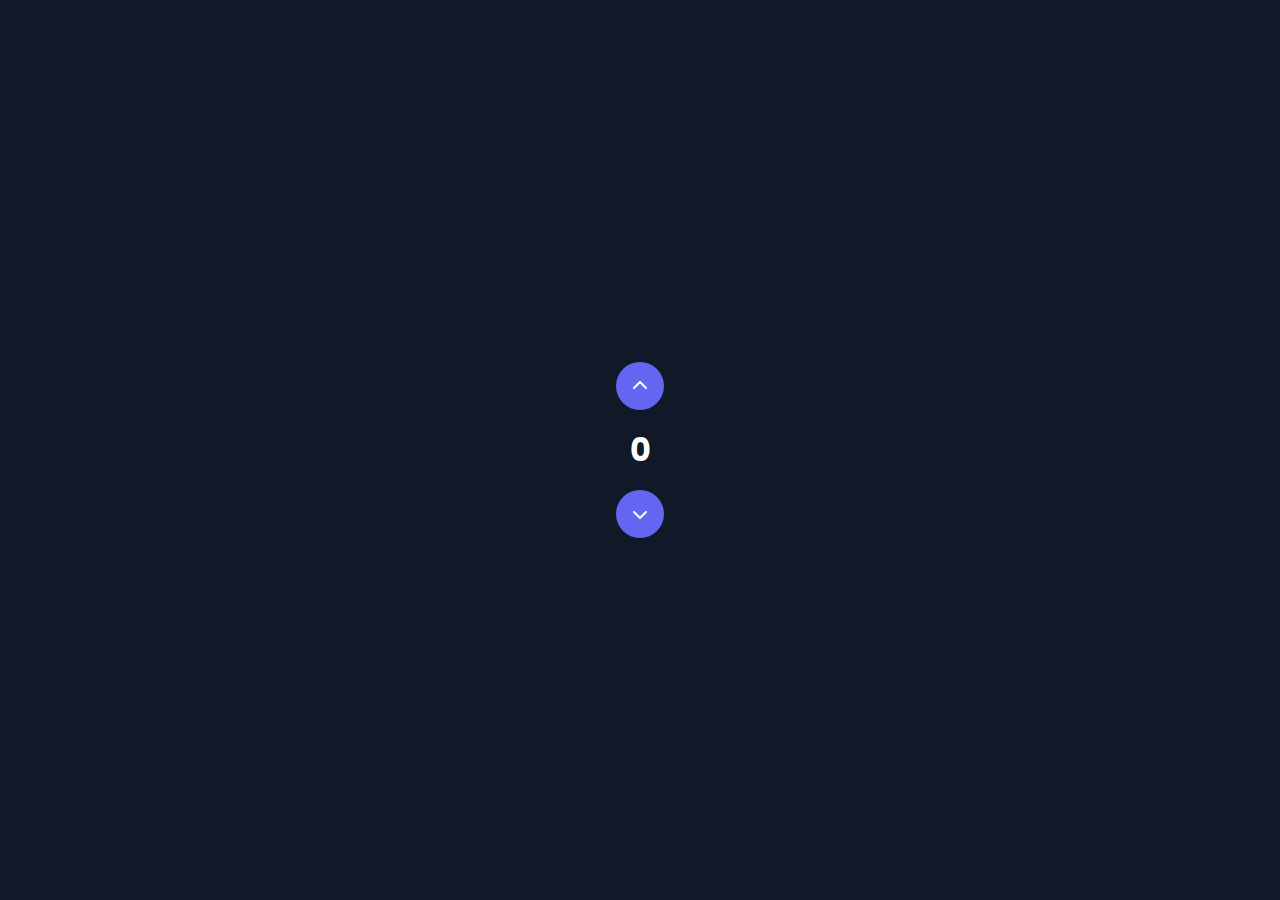
<file: Counter/index.html>
<!DOCTYPE html>
<html lang="en">
  <head>
    <meta charset="UTF-8" />
    <meta http-equiv="X-UA-Compatible" content="IE=edge" />
    <meta name="viewport" content="width=device-width, initial-scale=1.0" />
    <title>Counter</title>
    <link rel="stylesheet" href="./style.css" />
  </head>
  <body>
    <button class="increase">
      <img src="./assets/icons/arrowUp.svg" alt="" />
    </button>
    <h1 class="counter">0</h1>
    <button class="decrease">
      <img src="./assets/icons/arrowDown.svg" alt="" />
    </button>
    <script src="script.js"></script>
  </body>
</html>
</file>
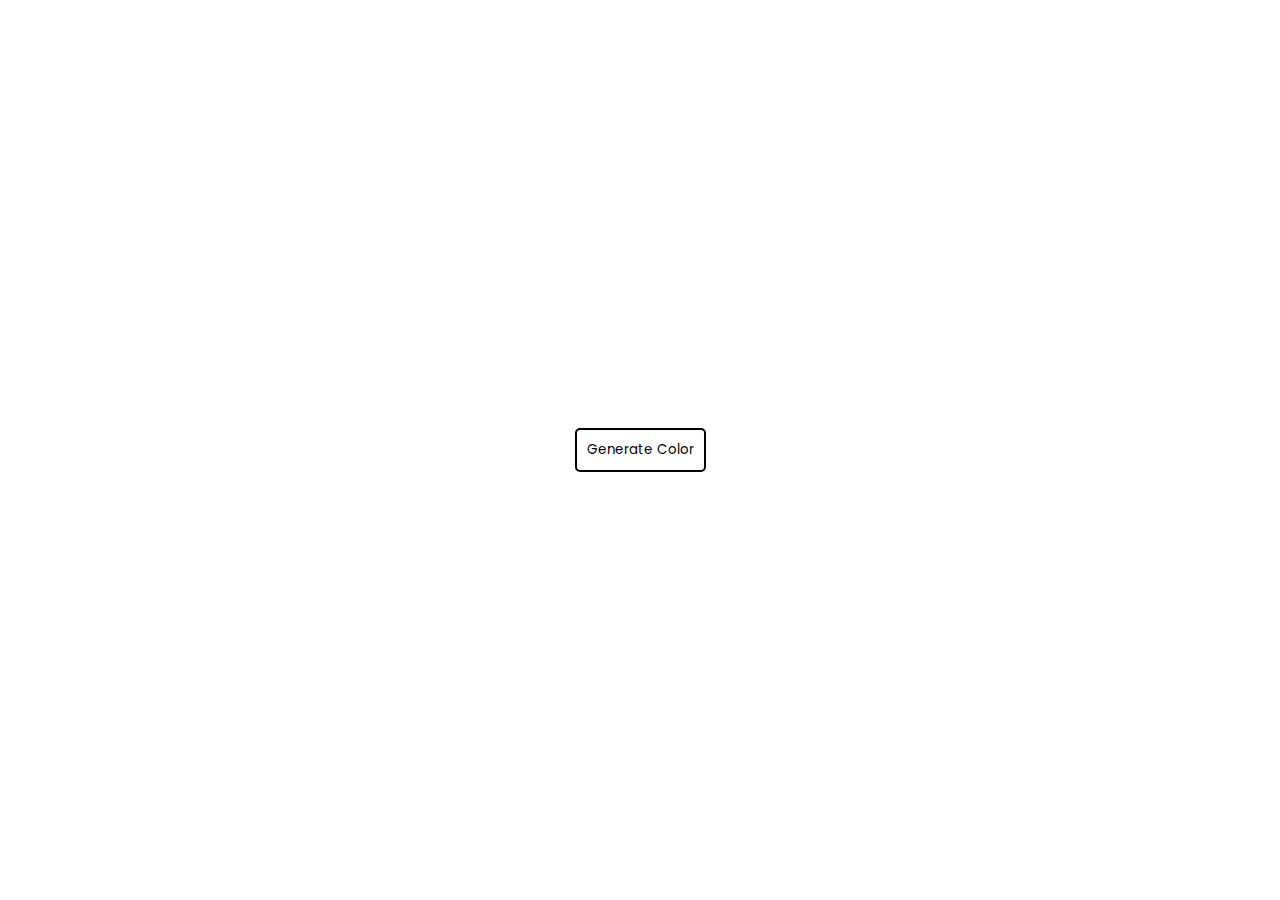
<file: RCG/index.html>
<!DOCTYPE html>
<html lang="en">
  <head>
    <meta charset="UTF-8" />
    <meta http-equiv="X-UA-Compatible" content="IE=edge" />
    <meta name="viewport" content="width=device-width, initial-scale=1.0" />
    <title>Random Color Generator - RCG</title>
    <link rel="stylesheet" href="./style.css" />
  </head>
  <body>
    <button id="btn">Generate Color</button>
    <script src="./script.js"></script>
  </body>
</html>
</file>
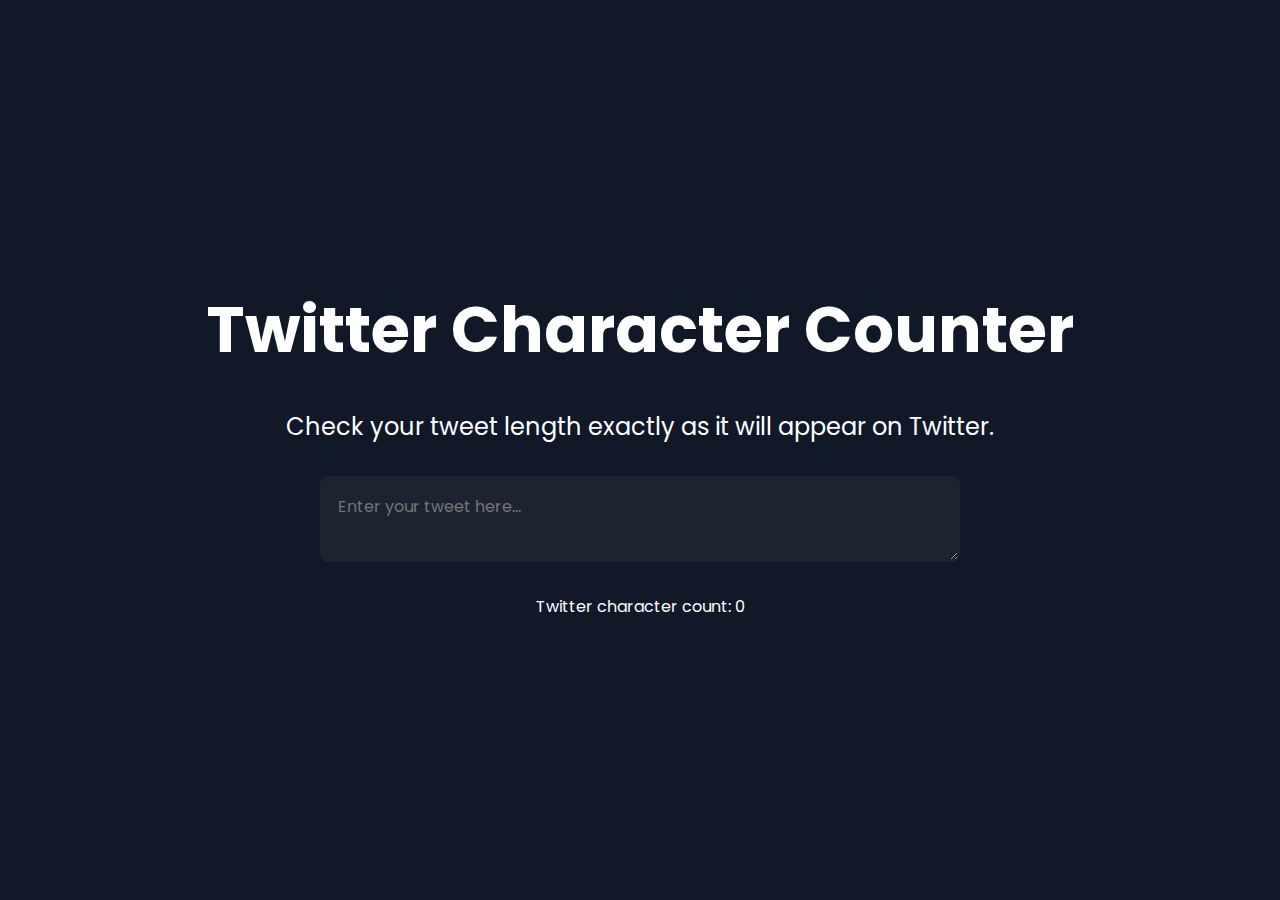
<file: TCC/index.html>
<!DOCTYPE html>
<html lang="en">
  <head>
    <meta charset="UTF-8" />
    <meta http-equiv="X-UA-Compatible" content="IE=edge" />
    <meta name="viewport" content="width=device-width, initial-scale=1.0" />
    <title>Twitter Character Counter - TCC</title>
    <link rel="stylesheet" href="./style.css" />
  </head>
  <body>
    <h1 class="title">Twitter Character Counter</h1>
    <p class="sub-title">
      Check your tweet length exactly as it will appear on Twitter.
    </p>
    <textarea id="text" placeholder="Enter your tweet here..."></textarea>
    <p id="secondP">Twitter character count: <span class="count">0</span></p>
<p class="warning">Last <span id="addable-count">20</span> characters to maximum character count</p>
<p class="error"><span id="excess-count">1</span> characters more than the maximum number of characters</p>
    <script src="./script.js"></script>
  </body>
</html>
</file>
<file: Counter/style.css>
@import url("https://fonts.googleapis.com/css2?family=Poppins&display=swap");

* {
  margin: 0;
  padding: 0;
  box-sizing: border-box;
}

body {
  height: 100vh;
  display: flex;
  align-items: center;
  justify-content: center;
  font-family: "Poppins", sans-serif;
  flex-direction: column;
  background-color: #111827;
}

.counter {
  margin: 1rem 0;
  color: #fff;
  z-index: -1;
}

button {
  background: #6366f1;
  border: none;
  cursor: pointer;
  width: 3rem;
  height: 3rem;
  display: grid;
  place-items: center;
  border-radius: 50%;
  transition: all 200ms linear;
}

button:hover {
  background: #6365f1cb;
}

button:active {
  transform: scale(0.95);
}
</file>
<file: RCG/style.css>
@import url("https://fonts.googleapis.com/css2?family=Poppins&display=swap");

* {
  margin: 0;
  padding: 0;
  box-sizing: border-box;
  font-family: "Poppins", sans-serif;
}

body {
  height: 100vh;
  display: flex;
  align-items: center;
  justify-content: center;
}

button {
  background: none;
  padding: 10px;
  border: 2px solid black;
  border-radius: 5px;
  cursor: pointer;
  color: #000;
  transition: all 200ms linear;
}

button:hover {
  background-color: #000;
  color: #fff;
}
</file>
<file: TCC/style.css>
@import url("https://fonts.googleapis.com/css2?family=Poppins&display=swap");

* {
  margin: 0;
  padding: 0;
  box-sizing: border-box;
  font-family: "Poppins", sans-serif;
}

body {
  min-height: 100vh;
  display: flex;
  align-items: center;
  justify-content: center;
  flex-direction: column;
  background-color: #111827;
  color: #fff;
  text-align: center;
}

.title {
  font-size: 4rem;
  margin-bottom: 2rem;
}

.sub-title {
  font-size: 1.5rem;
  margin-bottom: 2rem;
}

#text {
  display: inline-block;
  width: 50%;
  padding: 1rem;
  outline: none;
  border-radius: 0.5rem;
  background-color: #1c2432;
  color: #fff;
  border: 2px solid transparent;
  font-size: 1rem;
  margin-bottom: 2rem;
}

#text:focus {
  border-color: #6366f1;
}
.warning{
  display: none;
}
.error{
  display: none;
}
</file>
